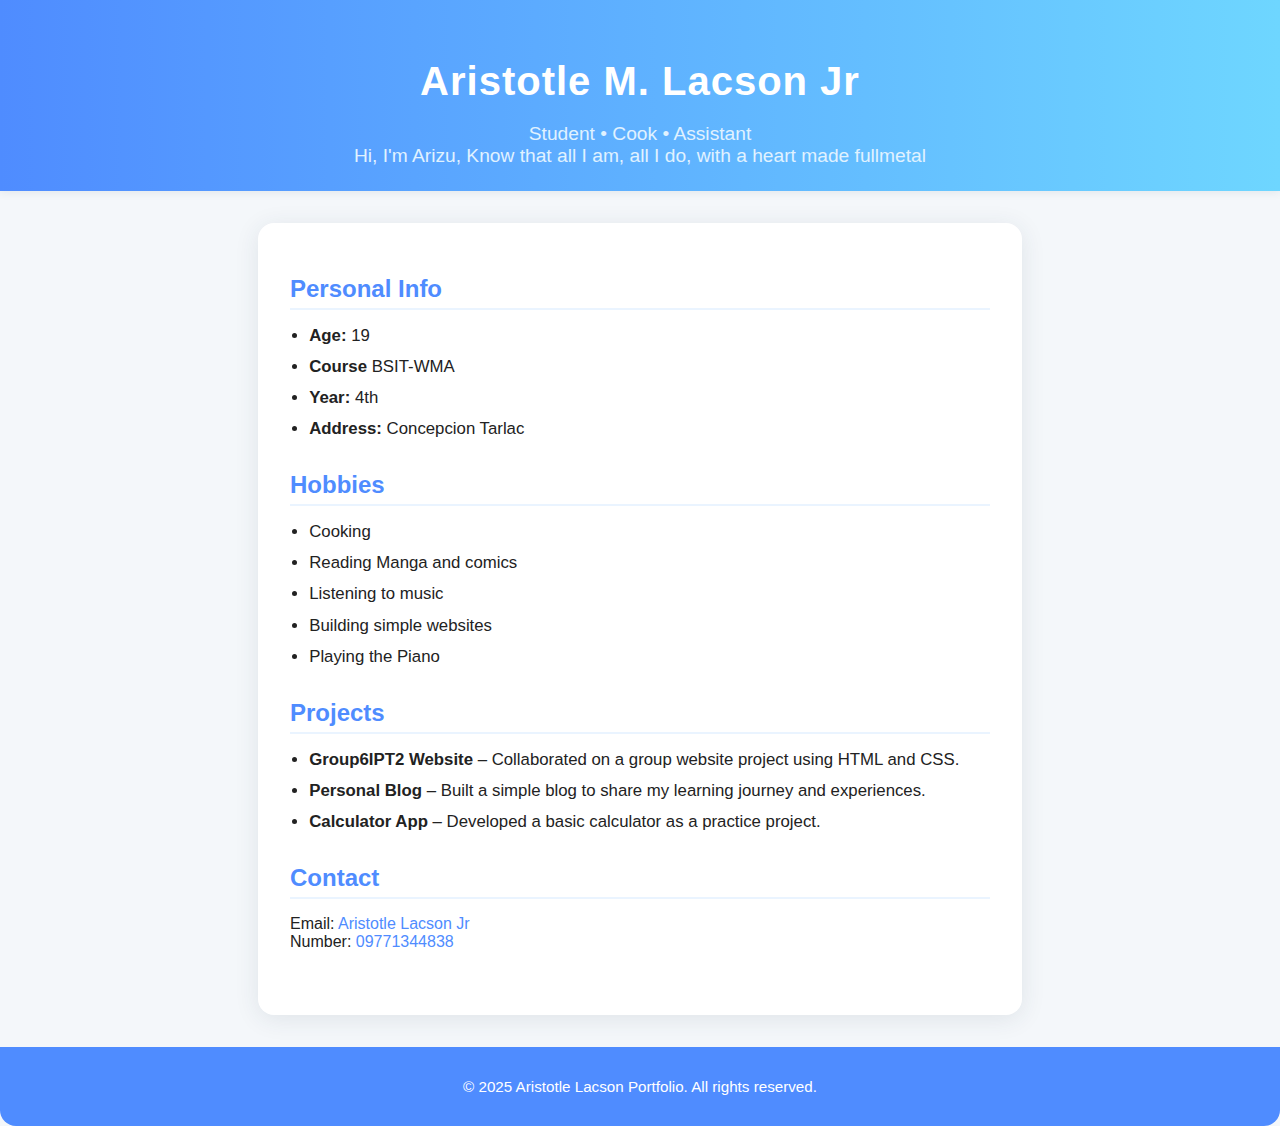
<file: Website/Aristotle.html>
<!DOCTYPE html>
<html lang="en">
<head>
    <meta charset="UTF-8">
    <title>Aristotle Lacson Jr - Student Portfolio</title>
    <link rel="stylesheet" href="Lacson.css">
</head>
<body>
    <header>
        <div class="container">
            
            <h1>Aristotle M. Lacson Jr</h1>
            <p class="subtitle">Student • Cook • Assistant <br> Hi, I'm Arizu, Know that all I am, all I do, with a heart made fullmetal</p>
        </div>
    </header>
    <main>
        <section id="personal">
            <h2>Personal Info</h2>
            <ul>
                
                <li><strong>Age:</strong> 19</li>
                       <li><strong>Course</strong> BSIT-WMA</li>
                <li><strong>Year:</strong> 4th</li>
                <li><strong>Address:</strong> Concepcion Tarlac</li>
            </ul>
        </section>
        <section id="hobbies">
            <h2>Hobbies</h2>
            <ul>
                <li>Cooking</li>
                <li>Reading Manga and comics</li>
                <li>Listening to music</li>
                <li>Building simple websites</li>
                <li>Playing the Piano</li>
                
            </ul>
        </section>
        <section id="projects">
            <h2>Projects</h2>
            <ul>
                <li><strong>Group6IPT2 Website</strong> – Collaborated on a group website project using HTML and CSS.</li>
                <li><strong>Personal Blog</strong> – Built a simple blog to share my learning journey and experiences.</li>
                <li><strong>Calculator App</strong> – Developed a basic calculator as a practice project.</li>
            </ul>
        </section>
        <section id="contact">
            <h2>Contact</h2>
            <p>
                Email: <a href="mailto:LacsonJrAistotle-728@gmail.com">Aristotle Lacson Jr</a> <br>
                Number: <a href="tel:+639771344838">09771344838</a>
            </p>
        </section>
    </main>
    <footer>
        <p>&copy; 2025 Aristotle Lacson Portfolio. All rights reserved.</p>
    </footer>
</body>
</html>
</file>
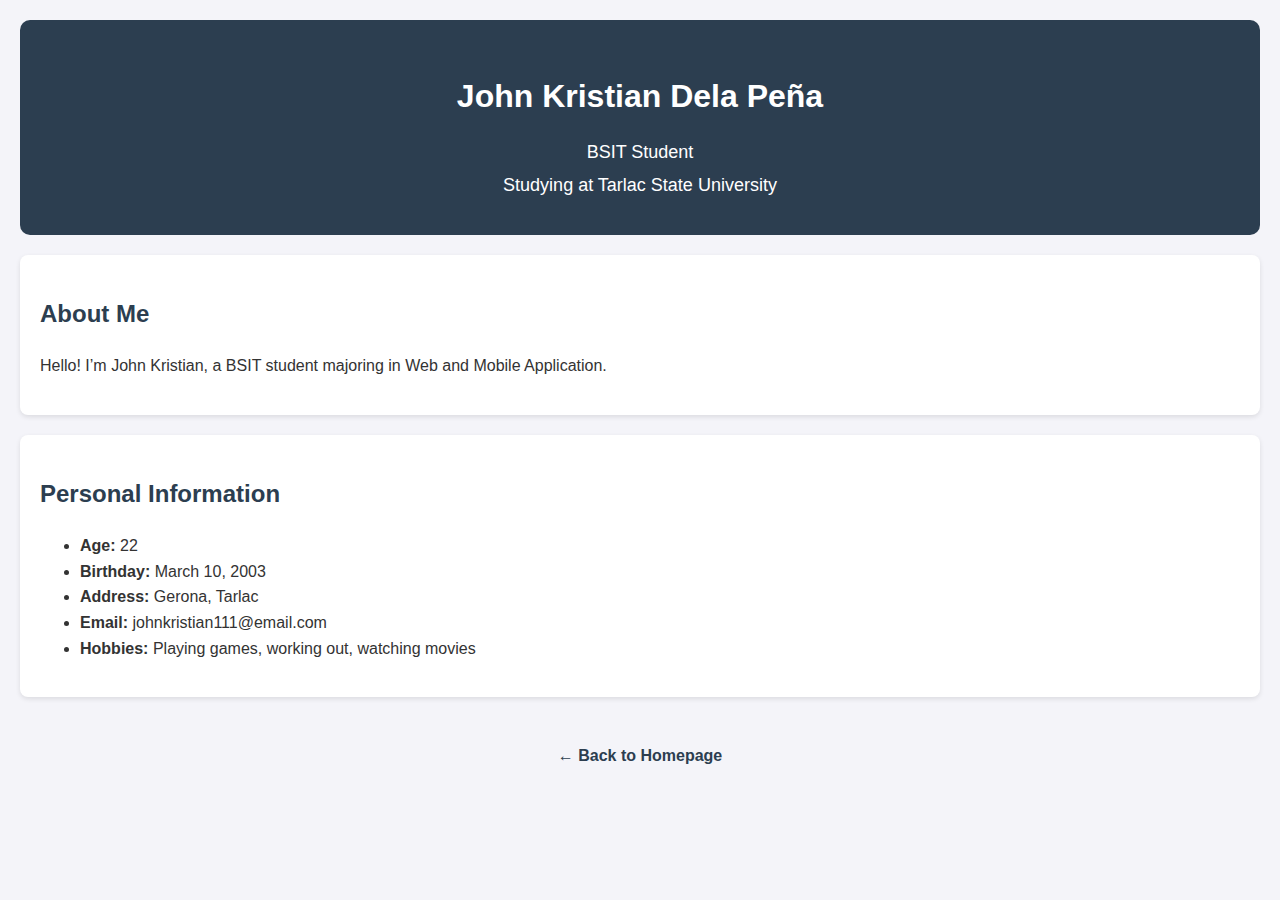
<file: Website/JohnKristian.html>
<!DOCTYPE html>
<html lang="en">
<head>
  <meta charset="UTF-8">
  <title>John Kristian Dela Peña</title>
  <link rel="stylesheet" href="DelaPena.css">
</head>

<body>
  <header>
  <h1>John Kristian Dela Peña</h1>
  <ul>
    <li>BSIT Student</li>
    <li>Studying at Tarlac State University</li>
  </ul>
</header>

  <section>
    <h2>About Me</h2>
    <p>Hello! I’m John Kristian, a BSIT student majoring in Web and Mobile Application. 
      </p>
  </section>

  <section>
    <h2>Personal Information</h2>
    <ul>
      <li><strong>Age:</strong> 22</li>
      <li><strong>Birthday:</strong> March 10, 2003</li>
      <li><strong>Address:</strong> Gerona, Tarlac</li>
      <li><strong>Email:</strong> johnkristian111@email.com</li>
      <li><strong>Hobbies:</strong> Playing games, working out, watching movies</li>
    </ul>
  </section>

  <footer>
    <p><a href="index.html">← Back to Homepage</a></p>
  </footer>
</body>
</html>
</file>
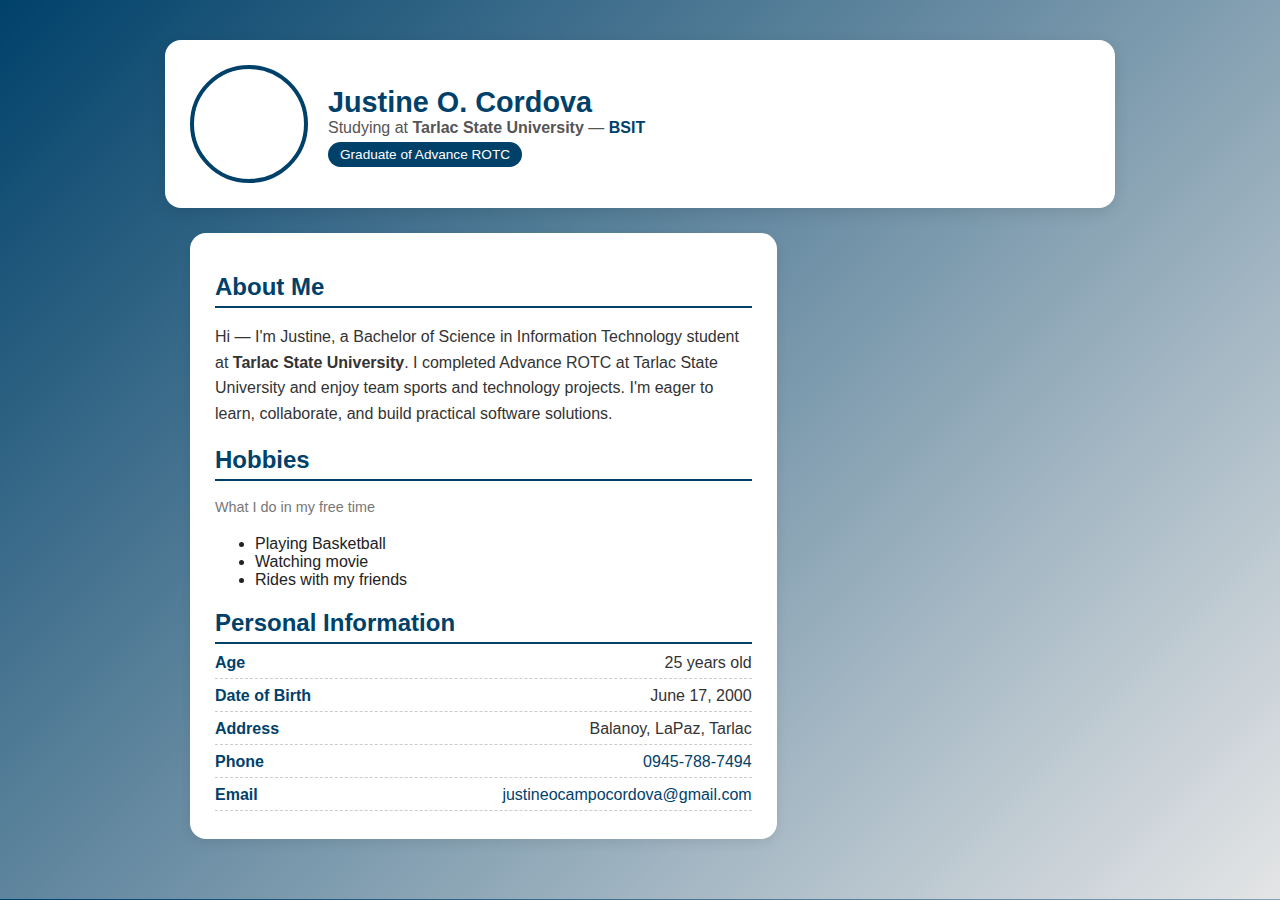
<file: Website/Justine.html>
<!doctype html>
<html lang="en">
<head>
<meta charset="UTF-8">
<meta name="viewport" content="width=device-width, initial-scale=1.0">
<title>Justine O. Cordova — Portfolio</title>
<link rel="stylesheet" type="text/css" href="Cordova.css">


</style>
</head>

<body>

<header>
  <div class="avatar"></div>
  <div>
    <h1>Justine O. Cordova</h1>
    <div class="subtitle">Studying at <strong>Tarlac State University</strong> — <span class="highlight">BSIT</span></div>
    <div style="margin-top:8px"><span class="badge">Graduate of Advance ROTC</span></div>
  </div>
</header>

<div class="grid">
  <main class="card">
    <section>
      <h2>About Me</h2>
      <p>Hi — I'm Justine, a Bachelor of Science in Information Technology student at <strong>Tarlac State University</strong>. I completed Advance ROTC at Tarlac State University and enjoy team sports and technology projects. I'm eager to learn, collaborate, and build practical software solutions.</p>
    </section>

    <section style="margin-top:16px">
      <h2>Hobbies</h2>
      <p class="muted">What I do in my free time</p>
      <ul>
        <li>Playing Basketball</li>
        <li>Watching movie</li>
        <li>Rides with my friends</li>
      </ul>
    </section>

    <section style="margin-top:16px">
      <h2>Personal Information</h2>
      <div class="info-row"><div class="label">Age</div><div class="value">25 years old</div></div>
      <div class="info-row"><div class="label">Date of Birth</div><div class="value">June 17, 2000</div></div>
    </section>
     <div class="info-row"><div class="label">Address</div><div class="value">Balanoy, LaPaz, Tarlac</div></div>
      <div class="info-row"><div class="label">Phone</div><div class="value"><a href="tel:+639457887494">0945-788-7494</a></div></div>
      <div class="info-row"><div class="label">Email</div><div class="value"><a href="mailto:justineocampocordova@gmail.com">justineocampocordova@gmail.com</a></div></div>
    </div>
  </aside>
</div>

</body>
</html>
</file>
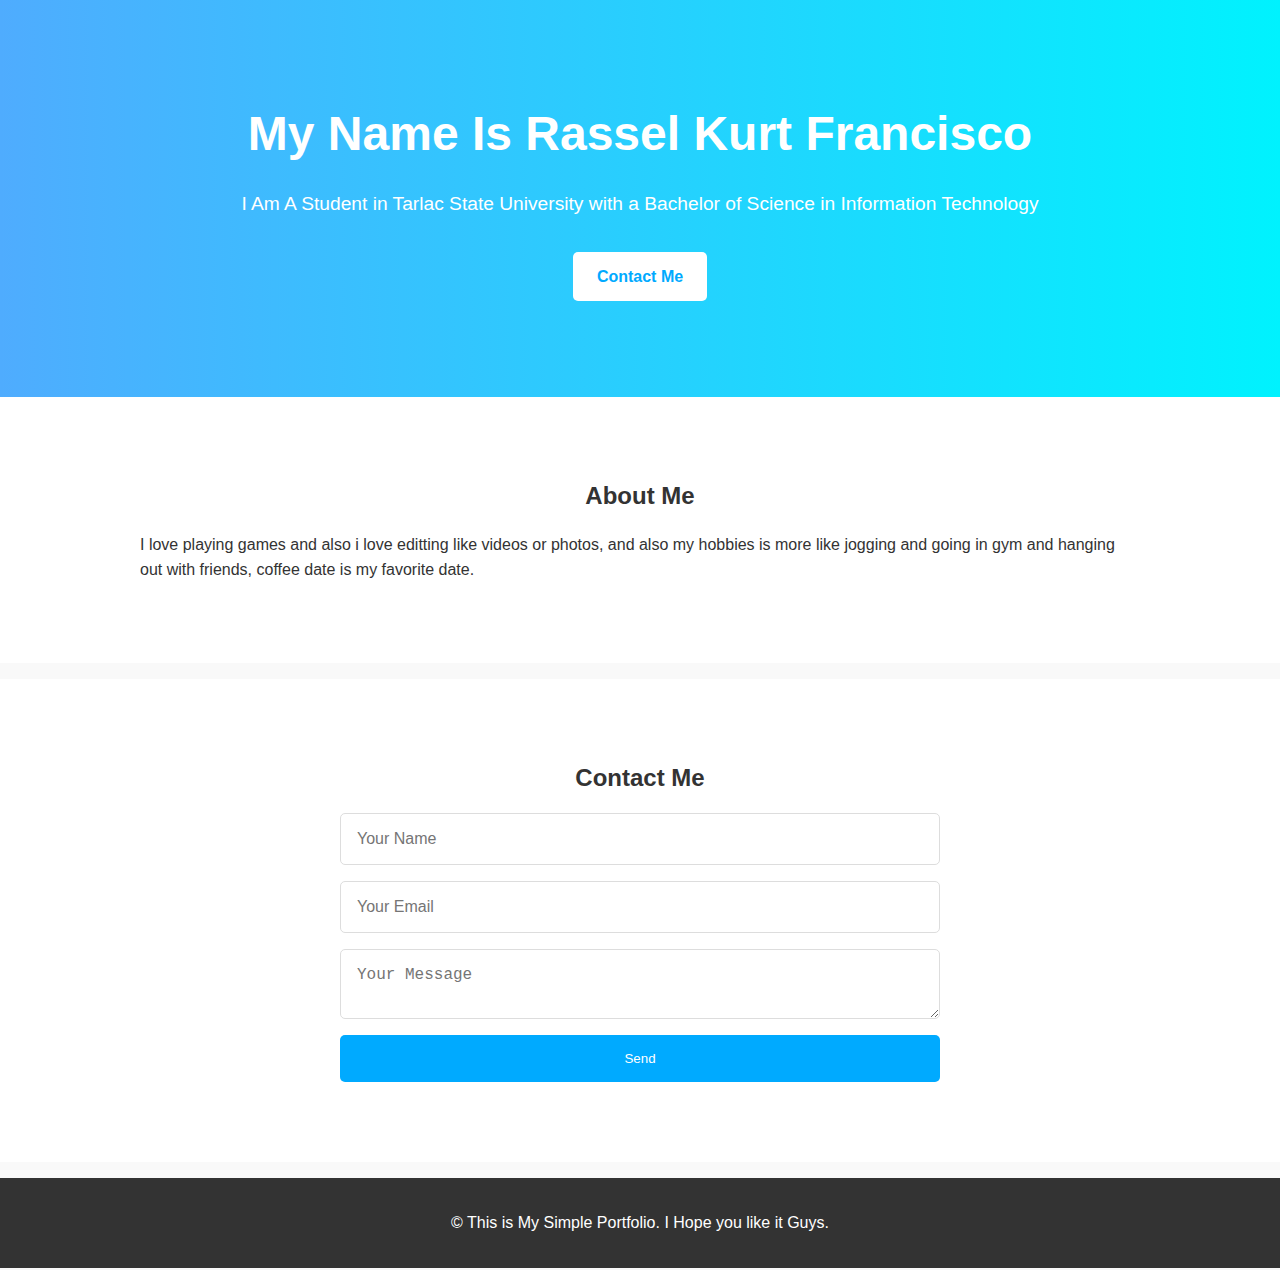
<file: Website/Kurt.html>
<!DOCTYPE html>
<html lang="en">
<head>
  <meta charset="UTF-8" />
  <meta name="viewport" content="width=device-width, initial-scale=1.0"/>
  <title>Portfolio</title>
  <link rel="stylesheet" href="Francisco.css" />
</head>
<body>

  <header>
    <div class="container">
      <h1>My Name Is Rassel Kurt Francisco</h1>
      <p>I Am A Student in Tarlac State University with a Bachelor of Science in Information Technology</p>
      <a href="#contact" class="btn">Contact Me</a>
    </div>
  </header>

  <section id="about">
    <div class="container">
      <h2>About Me</h2>
      <p>
        I love playing games and also i love editting like videos or photos, and also my hobbies is more like jogging and going in gym and hanging out with friends, coffee date is my favorite date.
      </p>
    </div>
  </section>

  <section id="contact">
    <div class="container">
      <h2>Contact Me</h2>
      <form>
        <input type="text" placeholder="Your Name" required />
        <input type="email" placeholder="Your Email" required />
        <textarea placeholder="Your Message" required></textarea>
        <button type="submit">Send</button>
      </form>
    </div>
  </section>

  <footer>
    <p>&copy; This is My Simple Portfolio. I Hope you like it Guys.</p>
  </footer>

</body>
</html>
</file>
<file: Website/Lacson.css>
body {
    font-family: 'Segoe UI', Arial, sans-serif;
    background: #f4f7fa;
    margin: 0;
    color: #222;
}

header {
    background: linear-gradient(90deg, #4f8cff 0%, #6ed6ff 100%);
    color: #fff;
    padding: 2rem 0 1rem 0;
    text-align: center;
    box-shadow: 0 2px 8px rgba(44, 62, 80, 0.08);
}

header .container {
    max-width: 700px;
    margin: 0 auto;
}

h1 {
    font-size: 2.5rem;
    margin-bottom: 0.5rem;
    letter-spacing: 1px;
}

.subtitle {
    font-size: 1.2rem;
    color: #e0f2ff;
    margin-bottom: 0.5rem;
}

main {
    max-width: 700px;
    margin: 2rem auto;
    background: #fff;
    padding: 2rem;
    border-radius: 16px;
    box-shadow: 0 4px 24px rgba(44, 62, 80, 0.10);
}

section {
    margin-bottom: 2rem;
}

h2 {
    color: #4f8cff;
    margin-bottom: 1rem;
    font-size: 1.5rem;
    border-bottom: 2px solid #eaf4ff;
    padding-bottom: 0.3rem;
}

ul {
    padding-left: 1.2rem;
}

ul li {
    margin-bottom: 0.7rem;
    font-size: 1.05rem;
}

footer {
    text-align: center;
    padding: 1rem 0;
    background: #4f8cff;
    color: #fff;
    margin-top: 2rem;
    font-size: 0.95rem;
    border-radius: 0 0 16px 16px;
}

a {
    color: #4f8cff;
    text-decoration: none;
    transition: color 0.2s;
}

a:hover {
    color: #1a2533;
    text-decoration: underline;
}

/* Responsive for mobile */
@media (max-width: 800px) {
    main, header .container {
        max-width: 98vw;
        padding: 1rem;
    }
    h1 {
        font-size: 2rem;
    }
    h2 {
        font-size: 1.2rem;
    }
}
</file>
<file: Website/DelaPena.css>
body {
  font-family: Arial, sans-serif;
  margin: 0;
  padding: 0;
  background-color: #f4f4f9;
  color: #333;
  line-height: 1.6;
}

header {
  background-color: #2c3e50;
  color: white;
  padding: 30px;
  text-align: center;
  border-radius: 10px;
  margin: 20px;
}

header h1 {
  margin-bottom: 15px;
}

header ul {
  list-style: none;  
  padding: 0;
  margin: 0;
  text-align: center;
}

header ul li {
  margin: 5px 0;
  list-style-type: none; 
  font-size: 18px;
}

section {
  background: white;
  margin: 20px;
  padding: 20px;
  border-radius: 8px;
  box-shadow: 0 2px 5px rgba(0, 0, 0, 0.1);
}

section h2 {
  color: #2c3e50;
}


footer {
  text-align: center;
  margin: 20px;
  padding: 10px;
  color: #555;
}

footer a {
  text-decoration: none;
  color: #2c3e50;
  font-weight: bold;
}

footer a:hover {
  text-decoration: underline;
}
</file>
<file: Website/Cordova.css>
body {
  font-family: 'Poppins', sans-serif;
  margin: 0;
  padding: 0;
  background: linear-gradient(135deg, #00416A, #E4E5E6);
  color: #222;
  display: flex;
  flex-direction: column;
  align-items: center;
}

header {
  background: white;
  width: 90%;
  max-width: 900px;
  margin-top: 40px;
  display: flex;
  align-items: center;
  gap: 20px;
  padding: 25px;
  border-radius: 16px;
  box-shadow: 0 4px 15px rgba(0,0,0,0.1);
}

.avatar {
  width: 110px;
  height: 110px;
  background: url('https://cdn-icons-png.flaticon.com/512/3135/3135715.png') center/cover no-repeat;
  border-radius: 50%;
  border: 4px solid #00416A;
}

header h1 {
  margin: 0;
  font-size: 1.8em;
  color: #00416A;
}

.subtitle {
  font-size: 1em;
  color: #555;
}

.highlight {
  color: #00416A;
  font-weight: bold;
}

.badge {
  background: #00416A;
  color: white;
  padding: 5px 12px;
  border-radius: 20px;
  font-size: 0.85em;
}

.grid {
  display: grid;
  grid-template-columns: 2fr 1fr;
  gap: 20px;
  width: 90%;
  max-width: 900px;
  margin: 25px 0 60px 0;
}

.card {
  background: white;
  border-radius: 16px;
  box-shadow: 0 4px 12px rgba(0,0,0,0.08);
  padding: 20px 25px;
}

h2 {
  color: #00416A;
  border-bottom: 2px solid #00416A;
  padding-bottom: 5px;
  margin-bottom: 10px;
}

h3 {
  color: #00416A;
  margin-top: 10px;
}

p {
  line-height: 1.6;
  color: #333;
}

.muted {
  color: #777;
  font-size: 0.9em;
}

.info-row {
  display: flex;
  justify-content: space-between;
  margin-bottom: 8px;
  padding-bottom: 6px;
  border-bottom: 1px dashed #ccc;
}

.label {
  font-weight: bold;
  color: #00416A;
}

.value {
  text-align: right;
  color: #333;
}

a {
  color: #00416A;
  text-decoration: none;
}

a:hover {
  text-decoration: underline;
}

@media (max-width: 700px) {
  .grid {
    grid-template-columns: 1fr;
  }

  header {
    flex-direction: column;
    text-align: center;
  }

  .avatar {
    margin-bottom: 15px;
  }

  .info-row {
    flex-direction: column;
    align-items: flex-start;
  }

  .value {
    text-align: left;
  }
}
</file>
<file: Website/Francisco.css>
/* Reset */
* {
    margin: 0;
    padding: 0;
    box-sizing: border-box;
  }
  
  /* Global Styles */
  body {
    font-family: 'Segoe UI', Tahoma, Geneva, Verdana, sans-serif;
    line-height: 1.6;
    background: #f9f9f9;
    color: #333;
  }
  
  .container {
    width: 90%;
    max-width: 1000px;
    margin: auto;
    padding: 2rem 0;
  }
  
  /* Header */
  header {
    background: linear-gradient(to right, #4facfe, #00f2fe);
    color: white;
    text-align: center;
    padding: 4rem 0;
  }
  
  header h1 {
    font-size: 3rem;
    margin-bottom: 1rem;
  }
  
  header p {
    font-size: 1.2rem;
    margin-bottom: 2rem;
  }
  
  .btn {
    display: inline-block;
    padding: 0.75rem 1.5rem;
    background: white;
    color: #00aaff;
    border-radius: 5px;
    text-decoration: none;
    font-weight: bold;
    transition: background 0.3s;
  }
  
  .btn:hover {
    background: #e0f7ff;
  }
  
  /* Sections */
  section {
    padding: 3rem 0;
    background: white;
    margin-bottom: 1rem;
  }
  
  section h2 {
    text-align: center;
    margin-bottom: 1rem;
    color: #333;
  }
  
  /* Contact Form */
  form {
    max-width: 600px;
    margin: auto;
    display: flex;
    flex-direction: column;
  }
  
  form input,
  form textarea {
    padding: 1rem;
    margin-bottom: 1rem;
    border: 1px solid #ddd;
    border-radius: 5px;
    font-size: 1rem;
  }
  
  form button {
    padding: 1rem;
    background: #00aaff;
    color: white;
    border: none;
    border-radius: 5px;
    cursor: pointer;
  }
  
  form button:hover {
    background: #008ecc;
  }
  
  /* Footer */
  footer {
    text-align: center;
    padding: 2rem;
    background: #333;
    color: white;
  }
</file>
